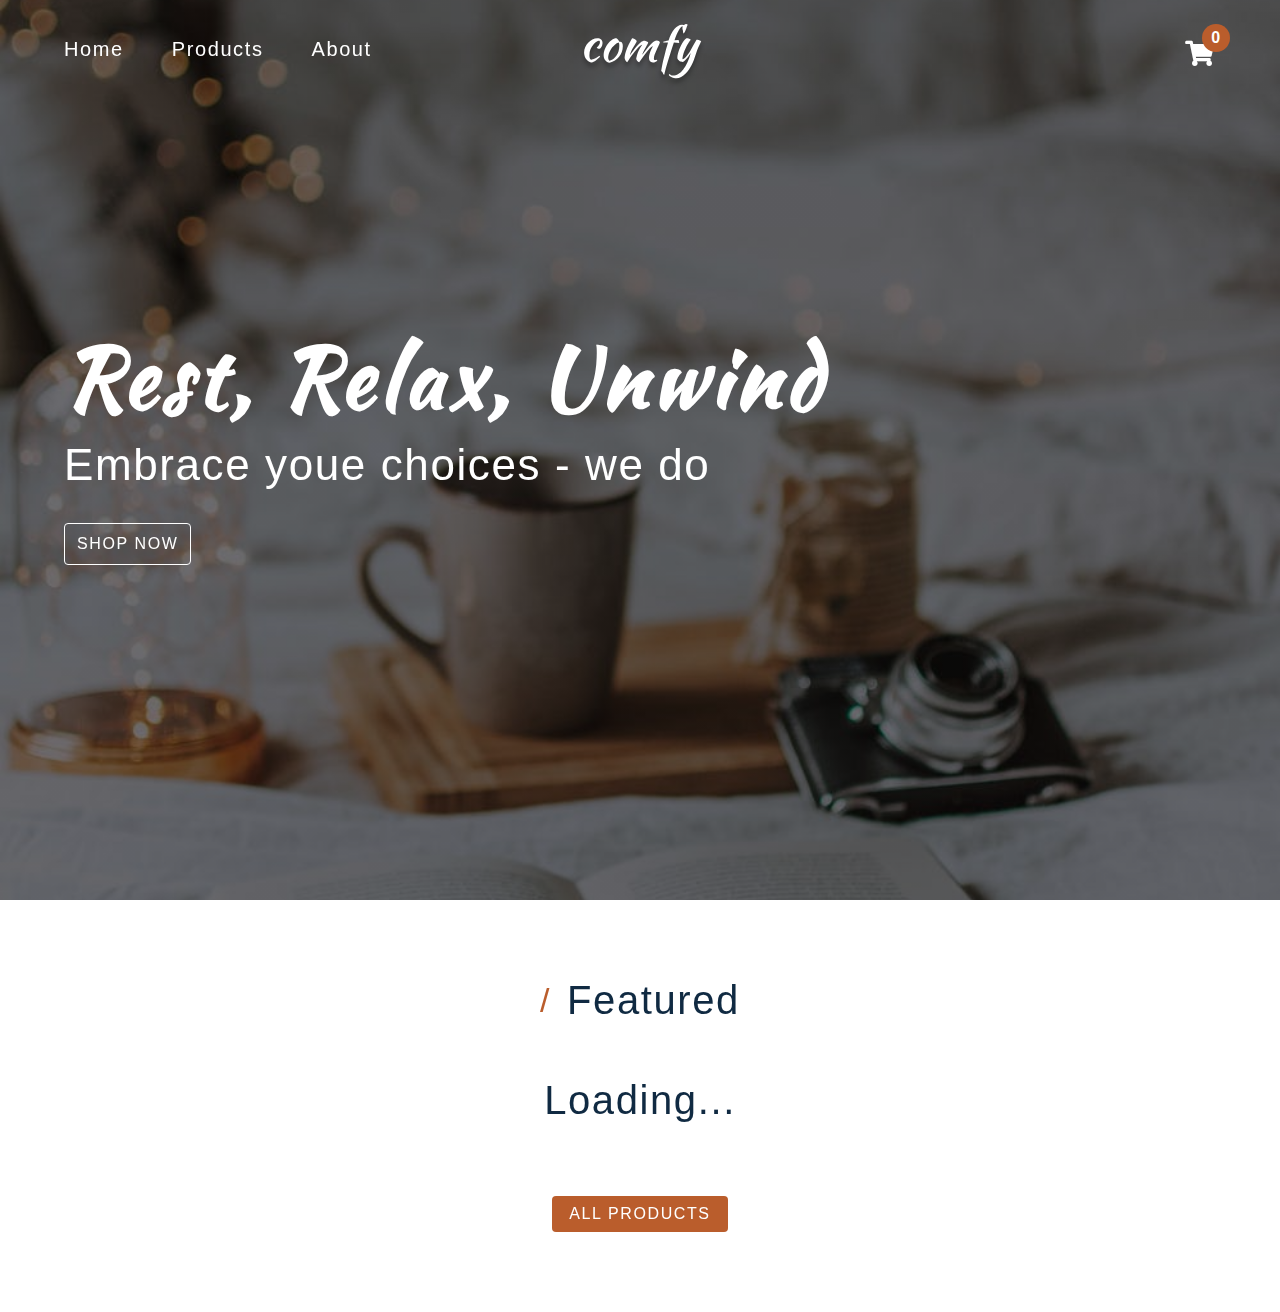
<file: index.html>
<!DOCTYPE html>
<html lang="en">
  <head>
    <meta charset="UTF-8" />
    <meta name="viewport" content="width=device-width, initial-scale=1.0" />
    <!-- font-awesome -->
    <link
      rel="stylesheet"
      href="https://cdnjs.cloudflare.com/ajax/libs/font-awesome/5.14.0/css/all.min.css"
    />

    <!-- styles css -->
    <link rel="stylesheet" href="styles.css" />
    <title>Home | Comfy</title>
  </head>
  <body>
    <!-- navbar -->
    <nav class="navbar">
      <div class="nav-center">
        <!-- links -->
        <div>
          <button class="toggle-nav">
            <i class="fas fa-bars"></i>
          </button>
          <ul class="nav-links">
            <li><a href="./index.html" class="nav-link">home</a></li>
            <li><a href="./products.html" class="nav-link">products</a></li>
            <li><a href="./about.html" class="nav-link">about</a></li>
          </ul>
        </div>
        <!-- logo -->

        <img src="./images/logo-white.svg" class="nav-logo" alt="logo" />

        <!-- cart-icon -->

        <div class="toggle-container">
          <button class="toggle-cart">
            <i class="fas fa-shopping-cart"></i>
          </button>
          <span class="cart-item-count">1</span>
        </div>
      </div>
    </nav>

    <!-- hero -->

    <section class="hero">
      <div class="hero-container">
        <h1 class="text-slanted">rest, relax, unwind</h1>
        <h3>Embrace youe choices - we do</h3>
        <a href="./products.html" class="hero-btn">shop now</a>
      </div>
    </section>

    <!-- sidebar -->
    <div class="sidebar-overlay">
      <aside class="sidebar">
        <!-- close button -->
        <button class="sidebar-close">
          <i class="fas fa-times"></i>
        </button>
        <!-- links -->
        <ul class="sidebar-links">
          <li>
            <a href="./index.html" class="sidebar-link">
              <i class="fas fa-home fa-fw">home</i>
            </a>
          </li>
          <li>
            <a href="./products.html" class="sidebar-link">
              <i class="fas fa-couch fa-fw">products</i>
            </a>
          </li>
          <li>
            <a href="./about.html" class="sidebar-link">
              <i class="fas fa-book fa-fw">about</i>
            </a>
          </li>
        </ul>
      </aside>
    </div>

    <!-- cart -->
    <div class="cart-overlay">
      <aside class="cart">
        <button class="cart-close">
          <i class="fas fa-times"></i>
        </button>
        <header>
          <h3 class="text-slanted">your bag</h3>
        </header>
        <!-- cart-itmes -->
        <div class="cart-items"></div>

        <!-- footer -->
        <footer>
          <h3 class="cart-total text-slanted">total : ₹1120.99</h3>
          <button class="cart-checkout btn">checkout</button>
        </footer>
      </aside>
    </div>

    <!-- featured products -->

    <section class="section featured">
      <div class="title">
        <h2><span>/</span> featured</h2>
      </div>
      <div class="featured-center section-center">
        <h2 class="section-loading">loading...</h2>
        <!-- <h2 class="section-loading">loading...</h2> -->
        <!-- single product -->

        <!-- <article class="product">
          <div class="product-container">
            <img src="./images/main-bcg.jpeg" alt="" class="product-img img" />

          

            <div class="product-icons">
              <a href="./product.html?id=1" class="product-icon">
                <i class="fas fa-search"></i>
              </a>
              <button class="product-cart-btn product-icon" data-id="1">
                <i class="fas fa-shopping-cart"></i>
              </button>
            </div>
          </div>

          <footer>
            <p class="product-name">name</p>
            <h4 class="product-price">₹999</h4>
          </footer>
        </article> -->

        <!-- end of single product -->
      </div>
      <a href="./products.html" class="btn">all products</a>
    </section>

    <script type="module" src="./index.js"></script>
  </body>
</html>
</file>
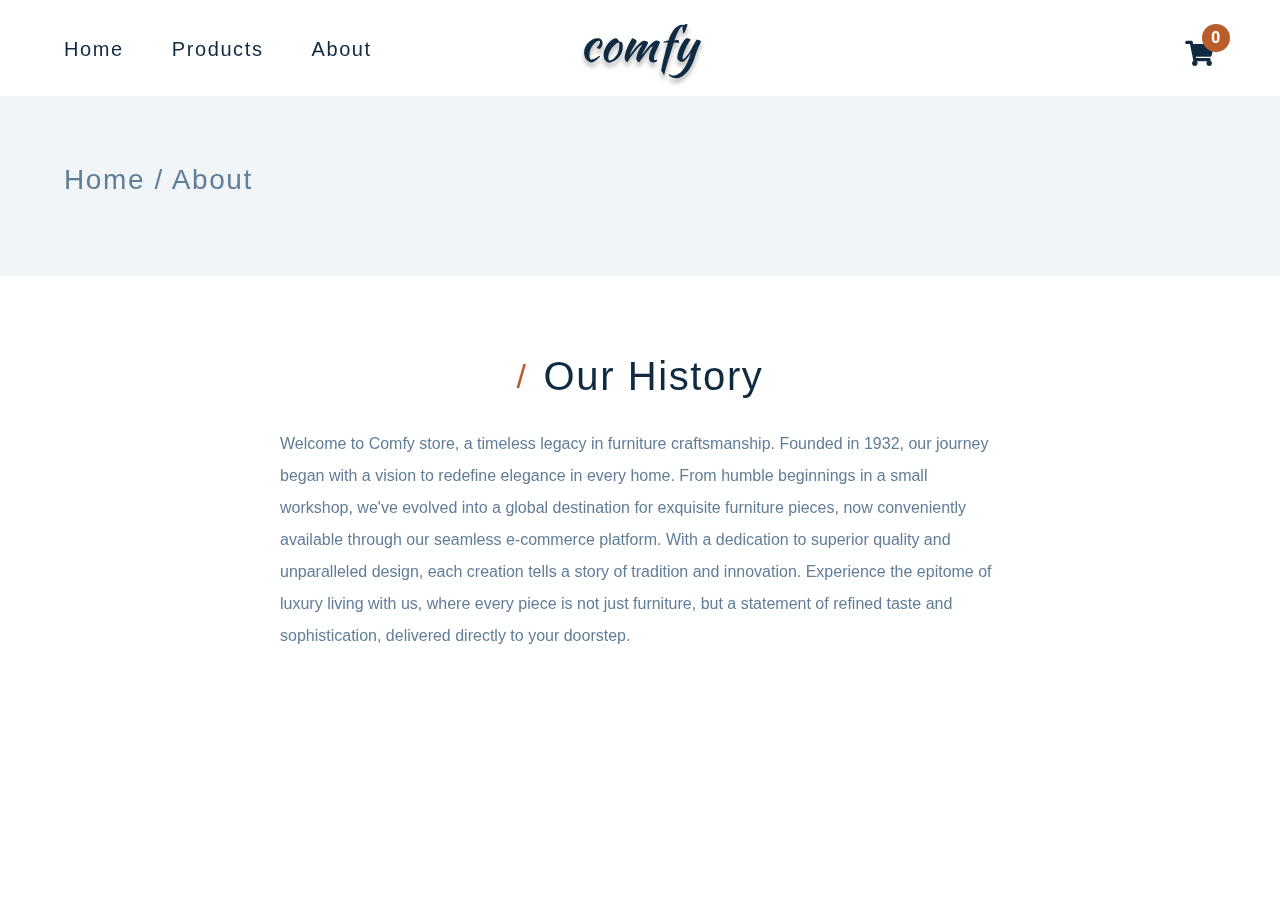
<file: about.html>
<!DOCTYPE html>
<html lang="en">
  <head>
    <meta charset="UTF-8" />
    <meta name="viewport" content="width=device-width, initial-scale=1.0" />
    <title>About | Comfy</title>
    <!-- font-awesome -->
    <link
      rel="stylesheet"
      href="https://cdnjs.cloudflare.com/ajax/libs/font-awesome/5.14.0/css/all.min.css"
    />

    <!-- styles css -->
    <link rel="stylesheet" href="./styles.css" />
  </head>

  <body>
    <!-- navbar -->
    <nav class="navbar page">
      <div class="nav-center">
        <!-- links -->
        <div>
          <button class="toggle-nav">
            <i class="fas fa-bars"></i>
          </button>
          <ul class="nav-links">
            <li><a href="./index.html" class="nav-link">home</a></li>
            <li><a href="./products.html" class="nav-link">products</a></li>
            <li><a href="./about.html" class="nav-link">about</a></li>
          </ul>
        </div>
        <!-- logo -->

        <img src="./images/logo-black.svg" class="nav-logo" alt="logo" />

        <!-- cart-icon -->

        <div class="toggle-container">
          <button class="toggle-cart">
            <i class="fas fa-shopping-cart"></i>
          </button>
          <span class="cart-item-count">1</span>
        </div>
      </div>
    </nav>

    <!-- hero -->

    <section class="page-hero">
      <div class="section-center">
        <h3 class="page-hero-title">Home / About</h3>
      </div>
    </section>

    <!-- sidebar -->
    <div class="sidebar-overlay">
      <aside class="sidebar">
        <!-- close button -->
        <button class="sidebar-close">
          <i class="fas fa-times"></i>
        </button>
        <!-- links -->
        <ul class="sidebar-links">
          <li>
            <a href="./index.html" class="sidebar-link">
              <i class="fas fa-home fa-fw">home</i>
            </a>
          </li>
          <li>
            <a href="./products.html" class="sidebar-link">
              <i class="fas fa-couch fa-fw">products</i>
            </a>
          </li>
          <li>
            <a href="./about.html" class="sidebar-link">
              <i class="fas fa-book fa-fw">about</i>
            </a>
          </li>
        </ul>
      </aside>
    </div>

    <!-- cart -->
    <div class="cart-overlay">
      <aside class="cart">
        <button class="cart-close">
          <i class="fas fa-times"></i>
        </button>
        <header>
          <h3 class="text-slanted">your bag</h3>
        </header>
        <!-- cart-itmes -->
        <div class="cart-items"></div>

        <!-- footer -->
        <footer>
          <h3 class="cart-total text-slanted">total : ₹1120.99</h3>
          <button class="cart-checkout btn">checkout</button>
        </footer>
      </aside>
    </div>

    <!-- about -->

    <section class="section section-center about-page">
      <div class="title">
        <h2><span>/</span> our history</h2>
      </div>
      <p class="about-text">
        Welcome to Comfy store, a timeless legacy in furniture craftsmanship.
        Founded in 1932, our journey began with a vision to redefine elegance in
        every home. From humble beginnings in a small workshop, we've evolved
        into a global destination for exquisite furniture pieces, now
        conveniently available through our seamless e-commerce platform. With a
        dedication to superior quality and unparalleled design, each creation
        tells a story of tradition and innovation. Experience the epitome of
        luxury living with us, where every piece is not just furniture, but a
        statement of refined taste and sophistication, delivered directly to
        your doorstep.
      </p>
    </section>

    <script type="module" src="./src/pages/about.js"></script>
  </body>
</html>
</file>
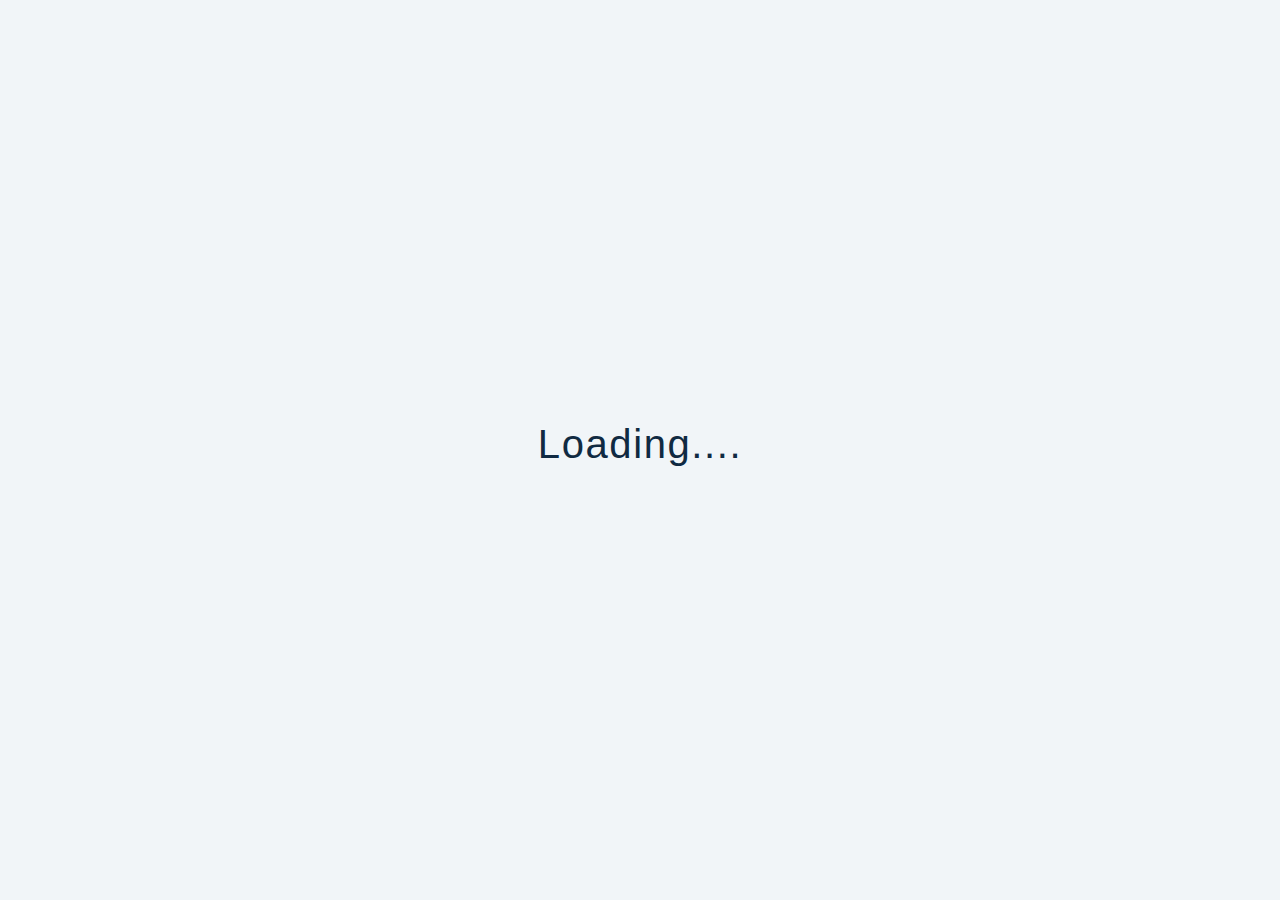
<file: products.html>
<!DOCTYPE html>
<html lang="en">
  <head>
    <meta charset="UTF-8" />
    <meta name="viewport" content="width=device-width, initial-scale=1.0" />
    <title>Products | Comfy</title>

    <link
      rel="stylesheet"
      href="https://cdnjs.cloudflare.com/ajax/libs/font-awesome/5.14.0/css/all.min.css"
    />

    <link rel="stylesheet" href="./styles.css" />
  </head>
  <body>
    <nav class="navbar page">
      <div class="nav-center">
        <!-- links -->
        <div>
          <button class="toggle-nav">
            <i class="fas fa-bars"></i>
          </button>
          <ul class="nav-links">
            <li><a href="./index.html" class="nav-link">home</a></li>
            <li><a href="./products.html" class="nav-link">products</a></li>
            <li><a href="./about.html" class="nav-link">about</a></li>
          </ul>
        </div>
        <!-- logo -->

        <img src="./images/logo-black.svg" class="nav-logo" alt="logo" />

        <!-- cart-icon -->

        <div class="toggle-container">
          <button class="toggle-cart">
            <i class="fas fa-shopping-cart"></i>
          </button>
          <span class="cart-item-count">1</span>
        </div>
      </div>
    </nav>

    <!-- hero -->

    <section class="page-hero">
      <div class="section-center">
        <h3 class="page-hero-title">Home / Products</h3>
      </div>
    </section>

    <!-- sidebar -->
    <div class="sidebar-overlay">
      <aside class="sidebar">
        <!-- close button -->
        <button class="sidebar-close">
          <i class="fas fa-times"></i>
        </button>
        <!-- links -->
        <ul class="sidebar-links">
          <li>
            <a href="./index.html" class="sidebar-link">
              <i class="fas fa-home fa-fw">home</i>
            </a>
          </li>
          <li>
            <a href="./products.html" class="sidebar-link">
              <i class="fas fa-couch fa-fw">products</i>
            </a>
          </li>
          <li>
            <a href="./about.html" class="sidebar-link">
              <i class="fas fa-book fa-fw">about</i>
            </a>
          </li>
        </ul>
      </aside>
    </div>

    <!-- cart -->
    <div class="cart-overlay">
      <aside class="cart">
        <button class="cart-close">
          <i class="fas fa-times"></i>
        </button>
        <header>
          <h3 class="text-slanted">your bag</h3>
        </header>
        <!-- cart-itmes -->
        <div class="cart-items"></div>

        <!-- footer -->
        <footer>
          <h3 class="cart-total text-slanted">total : ₹1120.99</h3>
          <button class="cart-checkout btn">checkout</button>
        </footer>
      </aside>
    </div>

    <!-- products -->

    <section class="products">
      <div class="filters">
        <!-- search -->

        <form action="" class="input-form">
          <input type="text" class="search-input" placeholder="search..." />
        </form>

        <!-- category -->
        <h4>Company</h4>
        <article class="companies"></article>
        <h4>price filter</h4>
        <form action="" class="price-form">
          <input type="range" class="price-filter" min="" value="" max="" />
        </form>
        <p class="price-value"></p>
      </div>
      <div class="products-container"></div>
    </section>

    <!-- page loading -->
    <div class="page-loading">
      <h2>Loading....</h2>
    </div>
    <script type="module" src="./src/pages/products.js"></script>
  </body>
</html>
</file>
<file: styles.css>
@import url("https://fonts.googleapis.com/css2?family=Kaushan+Script&display=swap");

* {
  margin: 0;
  padding: 0;
  box-sizing: border-box;
}
body {
  font-family: -apple-system, BlinkMacSystemFont, "Segoe UI", Roboto, Oxygen,
    Ubuntu, Cantarell, "Open Sans", "Helvetica Neue", sans-serif;
  background: rgb(255, 255, 255);
  color: rgb(16, 42, 66);

  line-height: 1.5;
  font-size: 0.875rem;
}

body::-webkit-scrollbar {
  width: 12px;
}
body::-webkit-scrollbar-thumb {
  background-color: rgb(186, 93, 44);
}

body::-webkit-scrollbar-track {
  background-color: white;
}
ul {
  list-style-type: none;
}
a {
  text-decoration: none;
}
h1,
h2,
h3,
h4 {
  letter-spacing: 0.1rem;
  text-transform: capitalize;
  line-height: 1.25;
  margin-bottom: 0.75rem;
  font-weight: 400;
}
h1 {
  font-size: 3rem;
}
h2 {
  font-size: 2rem;
}
h3 {
  font-size: 1.25rem;
}
h4 {
  font-size: 0.875rem;
}
p {
  margin-bottom: 1.25rem;
  color: rgb(97, 125, 152);
}

@media screen and (min-width: 800px) {
  h1 {
    font-size: 4rem;
  }
  h2 {
    font-size: 2.5rem;
  }
  h3 {
    font-size: 1.75rem;
  }
  h4 {
    font-size: 1rem;
  }
  body {
    font-size: 1rem;
  }
  h1,
  h2,
  h3,
  h4 {
    line-height: 1;
  }
}
.img {
  width: 100%;
  display: block;
}
.text-slanted {
  font-family: "Kaushan Script", cursive;
}
.section-center {
  width: 90vw;
  max-width: 1170px;
  margin: 0 auto;
}
.section {
  padding: 5rem 0;
}
.btn {
  background: rgb(186, 93, 44);
  color: rgb(255, 255, 255);
  border-radius: 0.25rem;
  padding: 0.375rem 0.75rem;
  text-transform: uppercase;
  letter-spacing: 0.1rem;
  display: inline-block;
  transition: all 0.3s linear;
  border-color: transparent;
  cursor: pointer;
}
.btn:hover {
  background: rgb(218, 130, 82);
  color: rgb(34, 34, 34);
}
.section-loading {
  text-align: center;
  position: absolute;
  top: 2rem;
  left: 50%;
  transform: translate(-50%, -50%);
  text-align: center;
}
.page-loading {
  position: fixed;
  top: 0;
  left: 0;
  width: 100%;
  height: 100%;
  background: rgb(241, 245, 248);
  display: flex;
  align-items: center;
  justify-content: center;
}
/*
=============== 
Navbar
===============
*/

.navbar {
  height: 6rem;
  background: transparent;
  display: flex;
  align-items: center;
  justify-content: center;
}

.nav-center {
  width: 90vw;
  max-width: 1170px;
  display: flex;
  justify-content: space-between;
  align-items: center;
}
.nav-links {
  display: none;
}
.toggle-nav {
  background: rgb(186, 93, 44);
  border-color: transparent;
  color: rgb(255, 255, 255);
  width: 3.75rem;
  height: 2.25rem;
  display: flex;
  align-items: center;
  justify-content: center;
  font-size: 1.5rem;
  border-radius: 2rem;
  cursor: pointer;
  transition: all 0.3s linear;
}
.toggle-nav:hover {
  background: rgb(134, 56, 14);
}
.toggle-container {
  position: relative;
  margin-top: 0.75rem;
}
.toggle-cart {
  background: transparent;
  border-color: transparent;
  font-size: 1.6rem;
  color: rgb(255, 255, 255);
  cursor: pointer;
}
.cart-item-count {
  position: absolute;
  top: -0.85rem;
  right: -0.85rem;
  background: rgb(186, 93, 44);
  width: 1.75rem;
  height: 1.75rem;
  display: grid;
  place-items: center;
  border-radius: 50%;
  color: rgb(255, 255, 255);
  font-weight: bold;
  font-size: 1rem;
}
@media screen and (min-width: 800px) {
  .nav-center {
    position: relative;
  }
  .nav-logo {
    position: absolute;
    top: 50%;
    left: 65%;
    transform: translate(-50%, -50%);
  }
  .toggle-nav {
    display: none;
  }
  .nav-links {
    display: flex;
    font-size: 1.5rem;
    text-transform: capitalize;
  }
  .nav-link {
    color: rgb(255, 255, 255);
    margin-right: 3rem;
    letter-spacing: 0.1rem;
    transition: all 0.3s linear;
    font-size: 1.25rem;
  }
  .nav-link:hover {
    color: rgb(186, 93, 44);
  }
}
@media screen and (min-width: 992px) {
  .nav-logo {
    left: 50%;
  }
}
/* page navbar */
.page .nav-link {
  color: rgb(16, 42, 66);
}
.page .nav-link:hover {
  color: rgb(186, 93, 44);
}
.page .toggle-cart {
  color: rgb(16, 42, 66);
}
/*
=============== 
Hero
===============
*/
.hero {
  min-height: 100vh;
  margin-top: -6rem;
  background: linear-gradient(rgba(0, 0, 0, 0.5), rgba(0, 0, 0, 0.5)),
    url(./images/main-bcg.jpeg) center/cover;
  display: grid;
  place-items: center;
  color: #fff;
}
.hero-container {
  width: 90vw;
  max-width: 1170px;
}
.hero h1 {
  font-weight: 700;
}
.hero h3 {
  text-transform: none;
  font-size: 1.5rem;
}
.hero-btn {
  color: #fff;
  background: transparent;
  border: 1px solid #fff;
  padding: 0.5rem 0.75rem;
  display: inline-block;
  margin-top: 0.75rem;
  text-transform: uppercase;
  letter-spacing: 0.1rem;
  border-radius: 0.25rem;
  transition: all 0.3s linear;
}
.hero-btn:hover {
  background: #fff;
  color: hsl(21, 62%, 45%);
}

@media screen and (min-width: 800px) {
  .hero h3 {
    font-size: 1.5rem;
    margin: 1rem 0;
  }
}

@media screen and (min-width: 992px) {
  .hero h1 {
    font-size: 5.25rem;
    letter-spacing: 5px;
  }
  .hero h3 {
    font-size: 2.75rem;
    margin: 1.5rem 0;
  }
}

/*
=============== 
Sidebar
===============
*/
.sidebar-overlay {
  position: fixed;
  top: 0;
  left: 0;
  width: 100%;
  height: 100%;
  display: grid;
  place-items: center;
  z-index: -1;
  transition: all 0.3s linear;
  opacity: 0;
  background: rgba(0, 0, 0, 0.5);
}
.sidebar-overlay.show {
  opacity: 1;
  z-index: 100;
}
.sidebar {
  width: 90vw;
  height: 95vh;
  max-width: 620px;
  background: #fff;
  border-radius: 0.25rem;
  box-shadow: 0 5px 15px rgba(0, 0, 0, 0.2);
  position: relative;
  padding: 4rem;
  transform: scale(0);
}
.show .sidebar {
  transform: scale(1);
}
.sidebar-close {
  font-size: 2rem;
  background: transparent;
  border-color: transparent;
  color: rgb(97, 125, 152);
  position: absolute;
  top: 1rem;
  right: 1rem;
  cursor: pointer;
}
.sidebar-link {
  font-size: 1.5rem;
  text-transform: capitalize;
  color: rgb(16, 42, 66);
}
.sidebar-link i {
  color: rgb(97, 125, 152);
  margin-right: 1rem;
  margin-bottom: 1rem;
}
@media screen and (min-width: 800px) {
  .sidebar-overlay {
    display: none;
  }
}
/*
=============== 
Cart
===============
*/
.cart-overlay {
  position: fixed;
  top: 0;
  left: 0;
  width: 100%;
  height: 100%;
  background: rgba(0, 0, 0, 0.5);
  transition: all 0.3s linear;
  opacity: 0;
  z-index: -1;
}
.cart-overlay.show {
  opacity: 1;
  z-index: 100;
}
.cart {
  position: fixed;
  top: 0;
  right: 0;
  width: 100%;
  height: 100%;
  max-width: 400px;
  background: rgb(241, 245, 248);
  padding: 3rem 1rem 0 1rem;
  display: grid;
  grid-template-rows: auto 1fr auto;
  transition: all 0.3s linear;
  transform: translateX(100%);
  overflow: scroll;
}
.show .cart {
  transform: translateX(0);
}
.cart-close {
  font-size: 2rem;
  background: transparent;
  border-color: transparent;
  color: rgb(97, 125, 152);
  position: absolute;
  top: 0.5rem;
  left: 1rem;
  cursor: pointer;
}
.cart header {
  text-align: center;
}
.cart header h3 {
  font-weight: 500;
}
.cart-total {
  text-align: center;
  margin-bottom: 2rem;
  font-weight: 500;
}
.cart-checkout {
  display: block;
  width: 75%;
  margin: 0 auto;
  margin-bottom: 3rem;
}
/* cart item */
.cart-item {
  margin: 1rem 0;
  display: grid;
  grid-template-columns: auto 1fr auto;

  column-gap: 1.5rem;
  align-items: center;
}
.cart-item-img {
  width: 75px;
  height: 50px;
  object-fit: cover;
  border-radius: 0.25rem;
}
.cart-item-name {
  margin-bottom: 0.15rem;
}
.cart-item-price {
  margin-bottom: 0;
  font-size: 0.75rem;
  color: rgb(50, 77, 103);
}
.cart-item-remove-btn {
  background: transparent;
  border-color: transparent;
  color: rgb(97, 125, 152);
  letter-spacing: 0.1rem;
  cursor: pointer;
}
.cart-item-amount {
  margin-bottom: 0;
  text-align: center;
  color: rgb(50, 77, 103);
  line-height: 1;
}
.cart-item-increase-btn,
.cart-item-decrease-btn {
  background: transparent;
  border-color: transparent;
  color: rgb(186, 93, 44);
  cursor: pointer;
  font-size: 0.85rem;
  padding: 0.25rem;
}
/*
=============== 
Title
===============
*/

.title h2 {
  display: flex;
  justify-content: center;
  align-items: center;
  font-weight: 500;
}
.title span {
  color: rgb(186, 93, 44);
  font-size: 0.85em;
  margin-right: 1rem;
}
/*
=============== 
product
===============
*/
.product-img {
  height: 15rem;
  object-fit: cover;
  border-radius: 0.25rem;
}
.product-container {
  position: relative;
}
.product-icons {
  position: absolute;
  top: 50%;
  left: 50%;
  transform: translate(-50%, -50%);
  opacity: 0;
  display: flex;
  transition: all 0.3s linear;
}
.product-icon {
  width: 2.25rem;
  height: 2.25rem;
  background: hsl(21, 62%, 45%);
  color: rgb(255, 255, 255);
  display: grid;
  place-items: center;
  border-radius: 50%;
  transition: all 0.3s linear;
  cursor: pointer;
  font-size: 1rem;
  border-color: transparent;
  margin: 0 0.5rem;
}
.product-icon:hover {
  background: rgb(218, 130, 82);
}
.product-container:hover .product-icons {
  opacity: 1;
}
.product footer {
  padding: 0.75rem 0;
  text-align: center;
}
.product-name {
  margin-bottom: 0.25rem;
  text-transform: capitalize;
  letter-spacing: 0.1rem;
}
.product-price {
  margin-bottom: 0;
  color: rgb(50, 77, 103);
  font-weight: 700;
}

.featured-center {
  margin: 3rem auto 2rem auto;
  display: grid;
  gap: 1rem;
  min-height: 6rem;
  position: relative;
}
.featured .btn {
  display: block;
  width: 11rem;
  margin: 0 auto;
  text-align: center;
}
@media screen and (min-width: 992px) {
  .featured-center {
    display: grid;
    grid-template-columns: 1fr 1fr;
  }
}
@media screen and (min-width: 1200px) {
  .featured-center {
    display: grid;
    grid-template-columns: 1fr 1fr 1fr;
  }
  .product .img {
    height: 13rem;
  }
}
/*
=============== 
About Page
===============
*/
.about-text {
  line-height: 2;
  max-width: 45em;
  margin: 0 auto;
  margin-top: 2rem;
}

/*
=============== 
Products Page
===============
*/
.products {
  width: 90vw;
  display: grid;
  grid-gap: 1rem;
  margin: 4rem auto;
  max-width: 1170px;
  position: relative;
}
.filters-container {
  position: sticky;
  top: 1rem;
}
.filters h4 {
  font-weight: 500;
  margin: 1.5rem 0 0.5rem;
}

.search-input {
  padding: 0.5rem;
  background: rgb(241, 245, 248);
  border-radius: 0.25rem;
  border-color: transparent;
  letter-spacing: 0.1rem;
}
.search-input::placeholder {
  text-transform: capitalize;
}
.company-btn {
  display: block;
  margin: 0.25em 0;
  padding: 0.25rem;
  text-transform: capitalize;
  background: transparent;
  border-color: transparent;
  letter-spacing: 0.1rem;
  color: rgb(97, 125, 152);
  cursor: pointer;
  transition: all 0.3s linear;
}
.company-btn:hover {
  color: var(--clr-grey-3);
}
.price-filter {
  background: rgb(97, 125, 152) !important;
  color: rgb(97, 125, 152);
}
@media screen and (min-width: 768px) {
  .products {
    grid-template-columns: 200px 1fr;
  }
  .categories {
    position: sticky;
    top: 1rem;
  }
}
@media screen and (min-width: 992px) {
  .products-container {
    display: grid;
    grid-template-columns: repeat(2, 1fr);
    gap: 1rem;
  }
  .products-container .product-img {
    height: 10rem;
  }
  .products-container .product-name {
    font-size: 0.85rem;
  }
  .products-container .product-price {
    font-size: 0.85rem;
  }
}
@media screen and (min-width: 1170px) {
  .products-container {
    grid-template-columns: repeat(3, 1fr);
  }
}
.filter-error {
  position: absolute;
  top: 5rem;
  left: 0;

  width: 100%;
  text-align: center;
  margin-top: 4rem;
}
/*
=============== 
Single Product Page
===============
*/
.page-hero {
  min-height: 20vh;
  display: grid;
  place-items: center;
  background: rgb(241, 245, 248);
  color: rgb(97, 125, 152);
}
.page-hero-title {
  font-weight: 500;
}
.single-product {
  padding: 2rem 0;
}
.single-product-center {
  margin: 2rem auto;
  display: grid;
  gap: 1rem 2rem;
}
.single-product-img {
  height: 25rem;
  border-radius: 0.25rem;
  object-fit: cover;
}
.single-product-company {
  font-size: 1.2rem;
  color: rgb(188, 204, 220);
  text-transform: uppercase;
  letter-spacing: 0.1rem;
  margin-bottom: 1.25rem;
}
.single-product-price {
  color: rgb(50, 77, 103);
  font-size: 1.25rem;
  font-weight: 500;
}

.product-color {
  display: inline-block;
  width: 1rem;
  height: 1rem;
  border-radius: 50%;
  background: #222;
  margin: 0.5rem 0.5rem 1.5rem 0;
  cursor: pointer;
}

.single-product-desc {
  max-width: 25em;
  line-height: 1.8;
}
@media screen and (min-width: 992px) {
  .single-product-center {
    grid-template-columns: 1fr 1fr;
  }
}
</file>
